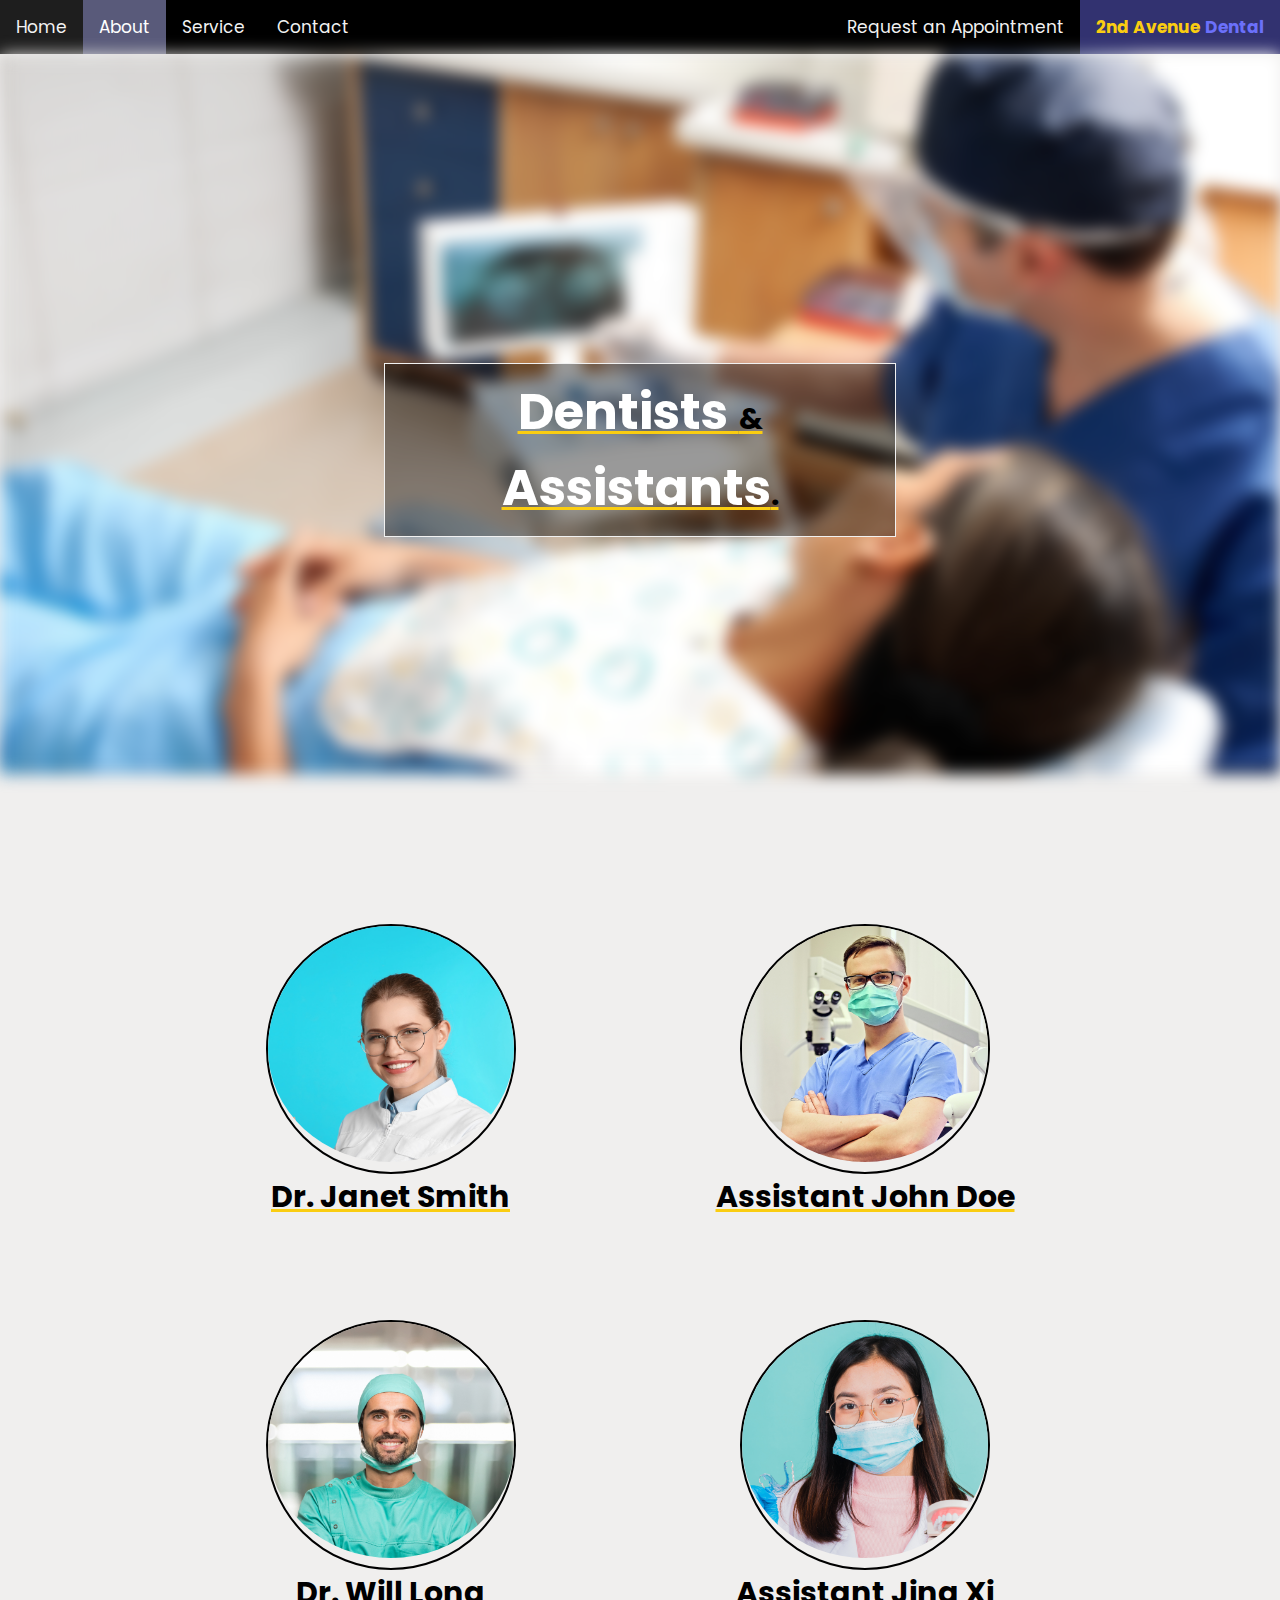
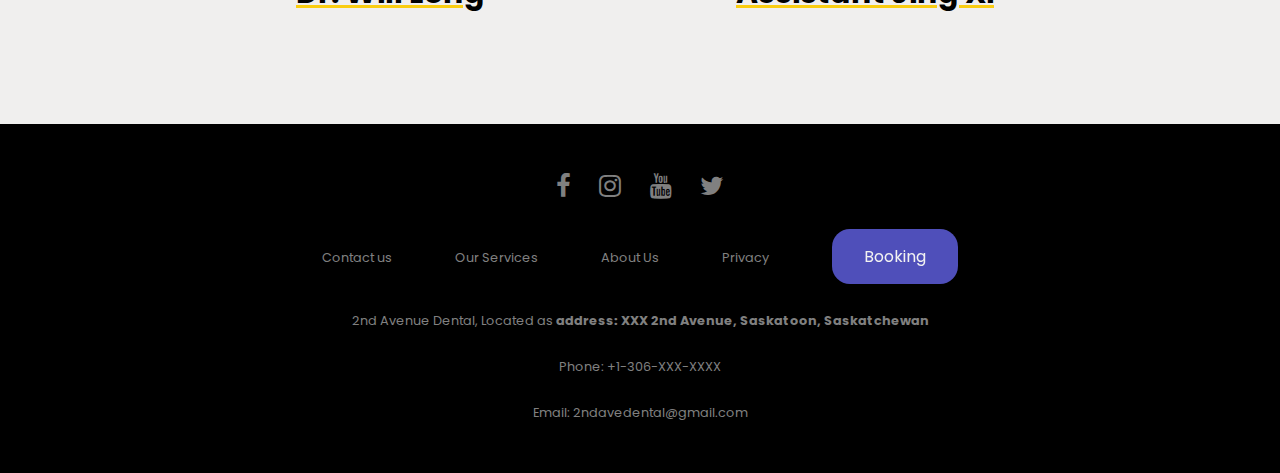
<file: about.html>
<!DOCTYPE html>
<html>
<head>
	<title>About Our Team</title>
	<meta charset="UTR-8">
	<meta name="viewport" content="width=device-width, initial-scale=1.0">
	<meta name="descciption" content="A website for 2nd avenue dental">
	<meta name="keywords" content ="CMPT281, assigment2, 2nd avenue, dental">
	<meta name="author" content="Vinh Pham">
	<link rel="stylesheet" href="Aboutstyle.css" />
	<link rel="stylesheet" href="navbar_style.css" />
	<link rel="stylesheet" href="footerstyle.css" />
	<link rel="icon" type="image/x-icon" href="favicon.ico">
	<link rel="stylesheet" href="https://cdnjs.cloudflare.com/ajax/libs/font-awesome/4.7.0/css/font-awesome.min.css">
</head>
<body>
	<div class="topnav">
		<a href="index.html">Home</a>
		<a class="active" href="about.html">About</a>
		<a href="Service.html">Service</a>
		<a href="contact.html">Contact</a>
		<a class="logo"> <b class="logo-color1">2nd Avenue</b> <b class="logo-color2">Dental</b></a>
		<a class="booking" href="booking.html">Request an Appointment</a>
	</div>
	
	<div class="intro-img"></div>
	
	<div class="intro-about">
		<h4>Dentists <span class="special">&</span> <br>Assistants<span class="special">.</span></h4>
	</div>
	
	<div class="avatar-container">
		<div class="row">
			<div class="member">
				<img src="dentist1.png" alt="Avatar" class="avatar">
				<div class="name">Dr. Janet Smith</div>
			</div>
			
			<div class="member">
				<img src="dentist2.png" alt="Avatar" class="avatar">
				<div class="name">Dr. Will Long</div>
			</div>
		</div>
		<div class="row">
			<div class="member">
				<img src="assistant1.png" alt="Avatar" class="avatar">
				<div class="name">Assistant John Doe</div>
			</div>
		
			<div class="member">
				<img src="assistant2.png" alt="Avatar" class="avatar">
				<div class="name">Assistant Jing Xi</div>
			</div>
		</div>
</div>
</body>

<footer>
	<div class="footer">
		<div class="row">
			<a href="#"><i class="fa fa-facebook"></i></a>
			<a href="#"><i class="fa fa-instagram"></i></a>
			<a href="#"><i class="fa fa-youtube"></i></a>
			<a href="#"><i class="fa fa-twitter"></i></a>
		</div>

		<div class="row">
			<ul>
				<li><a href="contact.html">Contact us</a></li>
				<li><a href="Service.html">Our Services</a></li>
				<li><a href="about.html">About Us</a></li>
				<li><a href="#">Privacy</a></li>
				<li><a href="booking.html"><button>Booking</button></a></li>
			</ul>
		</div>

		<div class="row">
			2nd Avenue Dental, Located as <b>address: <a>XXX 2nd Avenue, Saskatoon, Saskatchewan</a></b> 
		</div>
		
		<div class="row">
			Phone: <a>+1-306-XXX-XXXX<a>
		</div>
		
		<div class="row">
			Email: <a>2ndavedental@gmail.com<a>
		</div>
	</div>
</footer>
</file>
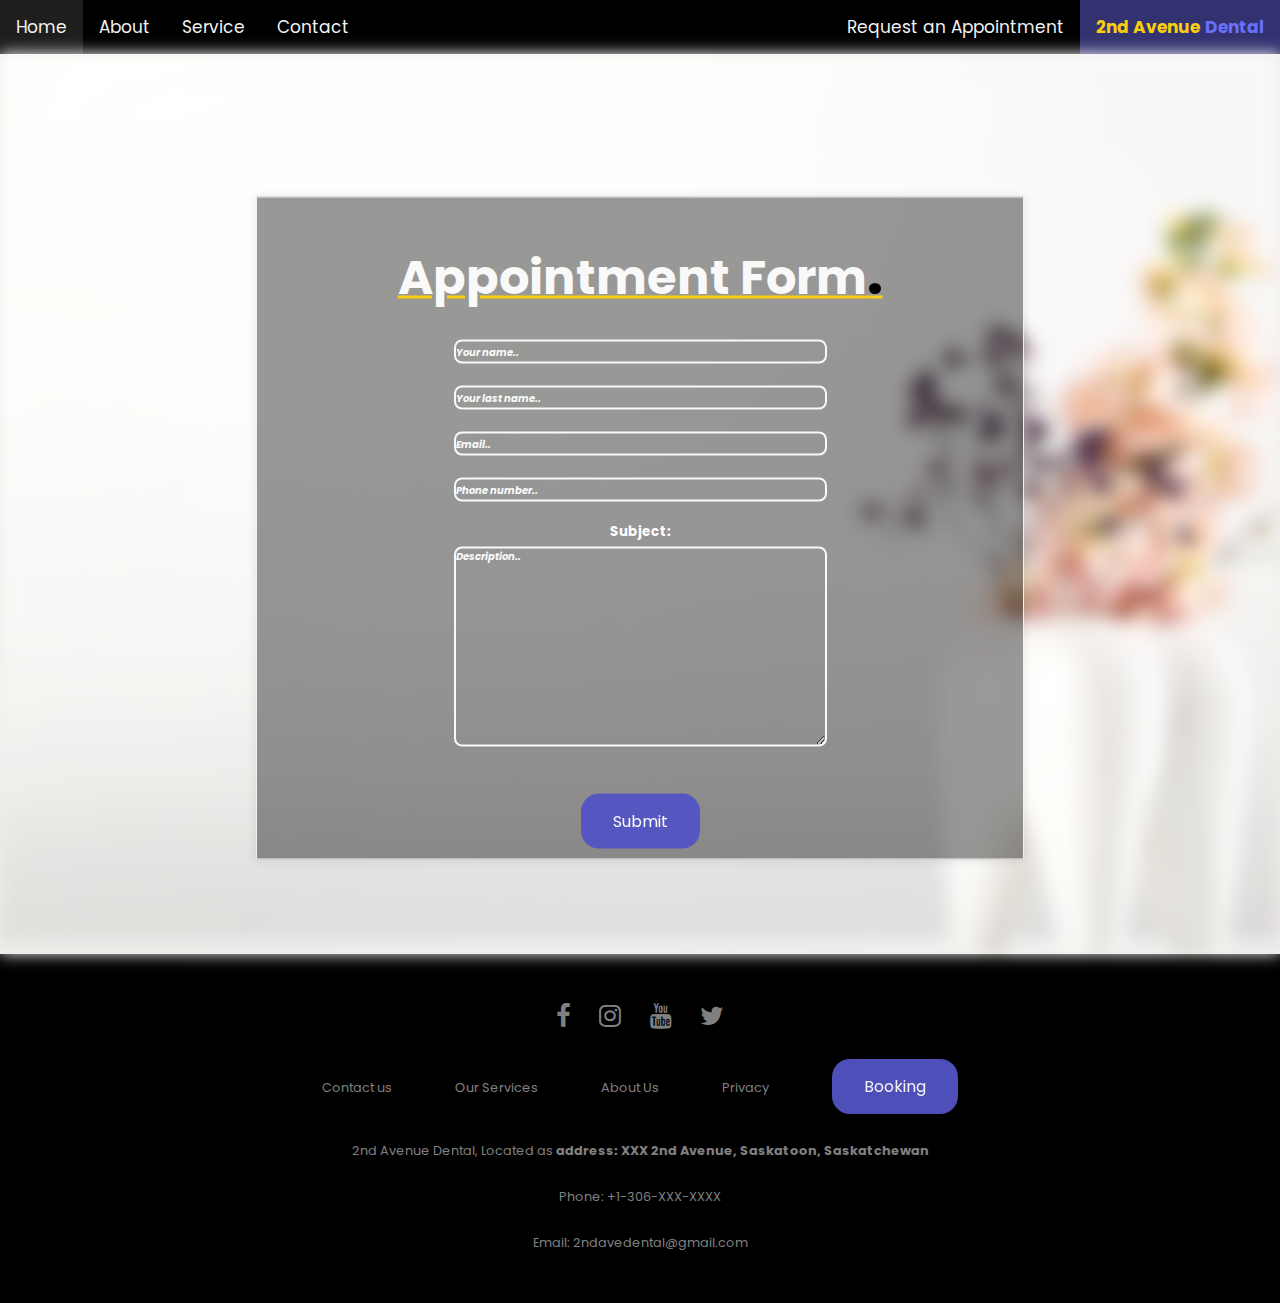
<file: Booking.html>
<!DOCTYPE html>
<html>
<head>
	<title>Appointment form</title>
	<meta charset="UTR-8">
	<meta name="viewport" content="width=device-width, initial-scale=1.0">
	<meta name="descciption" content="A website for 2nd avenue dental">
	<meta name="keywords" content ="CMPT281, assigment2, 2nd avenue, dental">
	<meta name="author" content="Vinh Pham">
	<link rel="stylesheet" href="bookingstyle.css" />
	<link rel="stylesheet" href="navbar_style.css" />
	<link rel="stylesheet" href="footerstyle.css" />
	<link rel="icon" type="image/x-icon" href="favicon.ico">
	<link rel="stylesheet" href="https://cdnjs.cloudflare.com/ajax/libs/font-awesome/4.7.0/css/font-awesome.min.css">
</head>
<body>
	<div class="topnav">
		<a href="index.html">Home</a>
		<a href="about.html">About</a>
		<a href="Service.html">Service</a>
		<a href="contact.html">Contact</a>
		<a class="logo"> <b class="logo-color1">2nd Avenue</b> <b class="logo-color2">Dental</b></a>
		<a class="booking" href="booking.html">Request an Appointment</a>
	</div>
	
	<div class="bg-image"></div>

	<div class="bg-text">
		<h1>Appointment Form<span>.</span></h1>
		<div class="column">
			<div >
				<input type="text" id="fname" name="firstname" placeholder="Your name..">
			</div>
			<div>
				<input type="text" id="lname" name="lastname" placeholder="Your last name..">
			</div>
			<div>
				<input type="text" id="email" name="email" placeholder="Email..">
			</div>
			<div>
				<input type="text" id="phone" name="phone" placeholder="Phone number..">
			</div>
		
			<div>
				<h5>Subject:</h5>
				<textarea type="text" id="subject" name="subject" placeholder="Description.." style="height:200px"></textarea>
			</div>
			<div>
				<br><input type="submit" id="submit" value="Submit">
			</div>
		</div>
	</div>
	
	</div>
</body>

<footer>
	<div class="footer">
		<div class="row">
			<a href="#"><i class="fa fa-facebook"></i></a>
			<a href="#"><i class="fa fa-instagram"></i></a>
			<a href="#"><i class="fa fa-youtube"></i></a>
			<a href="#"><i class="fa fa-twitter"></i></a>
		</div>

		<div class="row">
			<ul>
				<li><a href="contact.html">Contact us</a></li>
				<li><a href="Service.html">Our Services</a></li>
				<li><a href="about.html">About Us</a></li>
				<li><a href="#">Privacy</a></li>
				<li><a href="booking.html"><button>Booking</button></a></li>
			</ul>
		</div>

		<div class="row">
			2nd Avenue Dental, Located as <b>address: <a>XXX 2nd Avenue, Saskatoon, Saskatchewan</a></b> 
		</div>
		
		<div class="row">
			Phone: <a>+1-306-XXX-XXXX<a>
		</div>
		
		<div class="row">
			Email: <a>2ndavedental@gmail.com<a>
		</div>
	</div>
</footer>
</file>
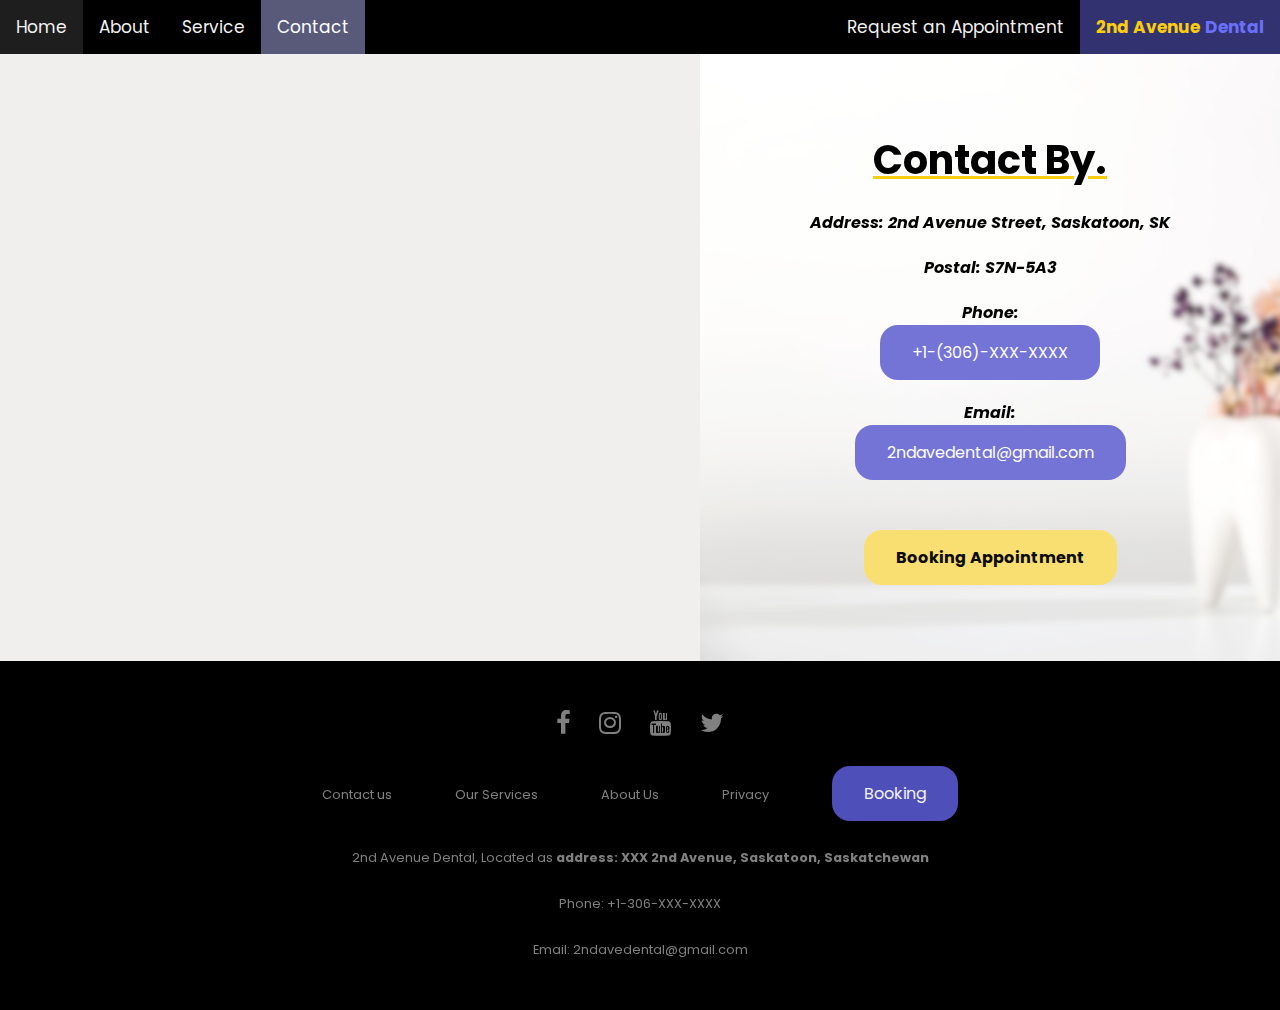
<file: contact.html>
<!DOCTYPE html>
<!--
Name: Vinh Tien Pham
NSID: tip434
Student number: 11290849
Course: CMPT_281_01
-->
<html>
<head>
	<title>Contact Information</title>
	<meta charset="UTR-8">
	<meta name="viewport" content="width=device-width, initial-scale=1.0">
	<meta name="descciption" content="A website for 2nd avenue dental">
	<meta name="keywords" content ="CMPT281, assigment2, 2nd avenue, dental">
	<meta name="author" content="Vinh Pham">
	<link rel="stylesheet" href="contactstyle.css" />
	<link rel="stylesheet" href="navbar_style.css" />
	<link rel="stylesheet" href="slidegallery.css" />
	<link rel="stylesheet" href="footerstyle.css" />
	<link rel="icon" type="image/x-icon" href="favicon.ico">
	<link rel="stylesheet" href="https://cdnjs.cloudflare.com/ajax/libs/font-awesome/4.7.0/css/font-awesome.min.css">
</head>
<body>
	<div class="topnav">
		<a href="index.html">Home</a>
		<a href="about.html">About</a>
		<a href="Service.html">Service</a>
		<a class="active" href="contact.html">Contact</a>
		<a class="logo"> <b class="logo-color1">2nd Avenue</b> <b class="logo-color2">Dental</b></a>
		<a class="booking" href="booking.html">Request an Appointment</a>
	</div>
	
	
	<div class="contact-container">
		<div class="map">
			<iframe class = "location" src="https://www.google.com/maps/embed?pb=!1m18!1m12!1m3!1d2449.2018326702573!2d-106.63861728466584!3d52.130649972763194!2m3!1f0!2f0!3f0!3m2!1i1024!2i768!4f13.1!3m3!1m2!1s0x5304f6b646d2e2e7%3A0x3e73ee3ee41bba21!2sPlace%20Riel%20Student%20Centre!5e0!3m2!1sen!2sca!4v1670297528572!5m2!1sen!2sca" width="700" height="600" style="border:0;" allowfullscreen="" loading="lazy" referrerpolicy="no-referrer-when-downgrade"></iframe>
		</div>
		<div class="infor">
			<h1>Contact By.</h1>
			<h2>Address: <a>2nd Avenue Street, Saskatoon, SK</a></h2>
			<h2>Postal: <a>S7N-5A3</a></h2>
			<h2>Phone:</h2>
			<button class="button1">+1-(306)-XXX-XXXX</button>
			<h2>Email:</h2>
			<button class="button1">2ndavedental@gmail.com</button>
			
			<div class="booking"><button onclick="window.location.href='booking.html';">Booking Appointment</button></div>
		</div>
	</div>
</body>

<footer>
	<div class="footer">
		<div class="row">
			<a href="#"><i class="fa fa-facebook"></i></a>
			<a href="#"><i class="fa fa-instagram"></i></a>
			<a href="#"><i class="fa fa-youtube"></i></a>
			<a href="#"><i class="fa fa-twitter"></i></a>
		</div>

		<div class="row">
			<ul>
				<li><a href="contact.html">Contact us</a></li>
				<li><a href="Service.html">Our Services</a></li>
				<li><a href="about.html">About Us</a></li>
				<li><a href="#">Privacy</a></li>
				<li><a href="booking.html"><button>Booking</button></a></li>
			</ul>
		</div>

		<div class="row">
			2nd Avenue Dental, Located as <b>address: <a>XXX 2nd Avenue, Saskatoon, Saskatchewan</a></b>
		</div>
		
		<div class="row">
			Phone: <a>+1-306-XXX-XXXX<a>
		</div>
		
		<div class="row">
			Email: <a>2ndavedental@gmail.com<a>
		</div>
	</div>
</footer>
</file>
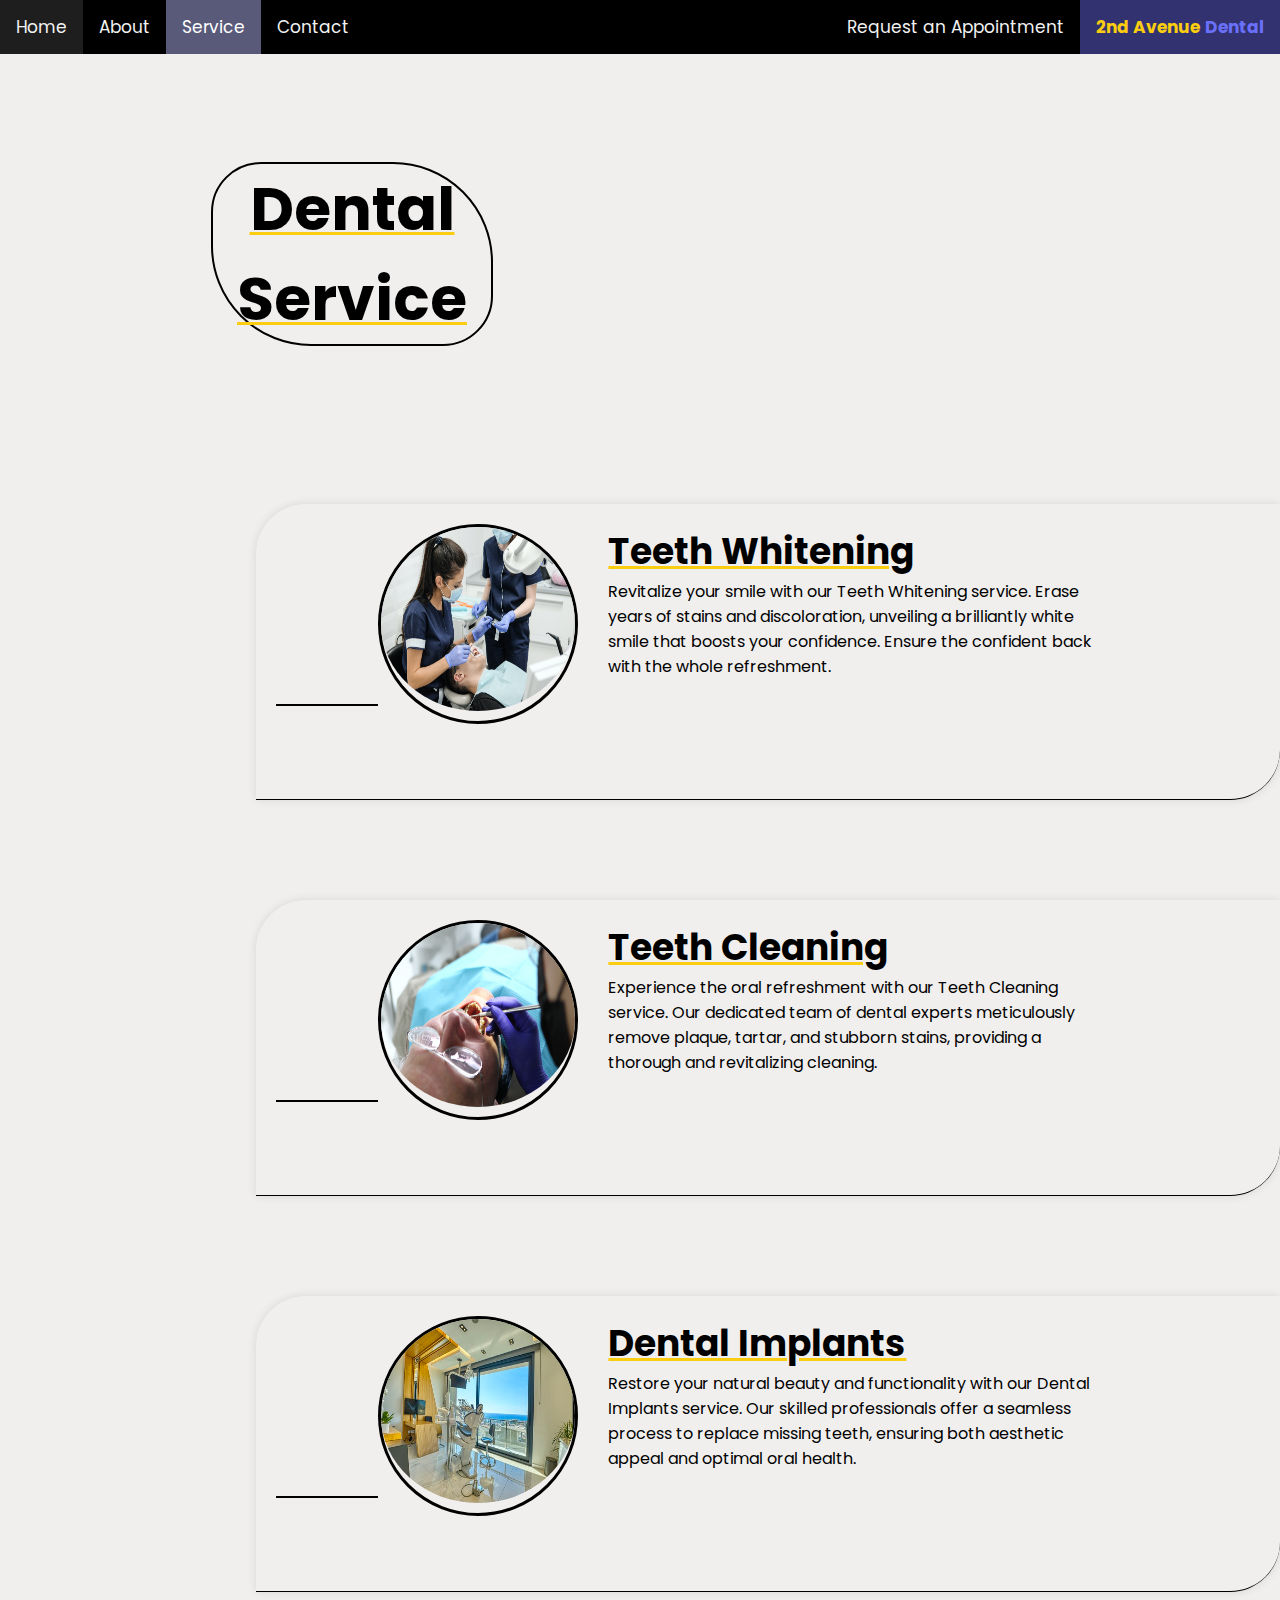
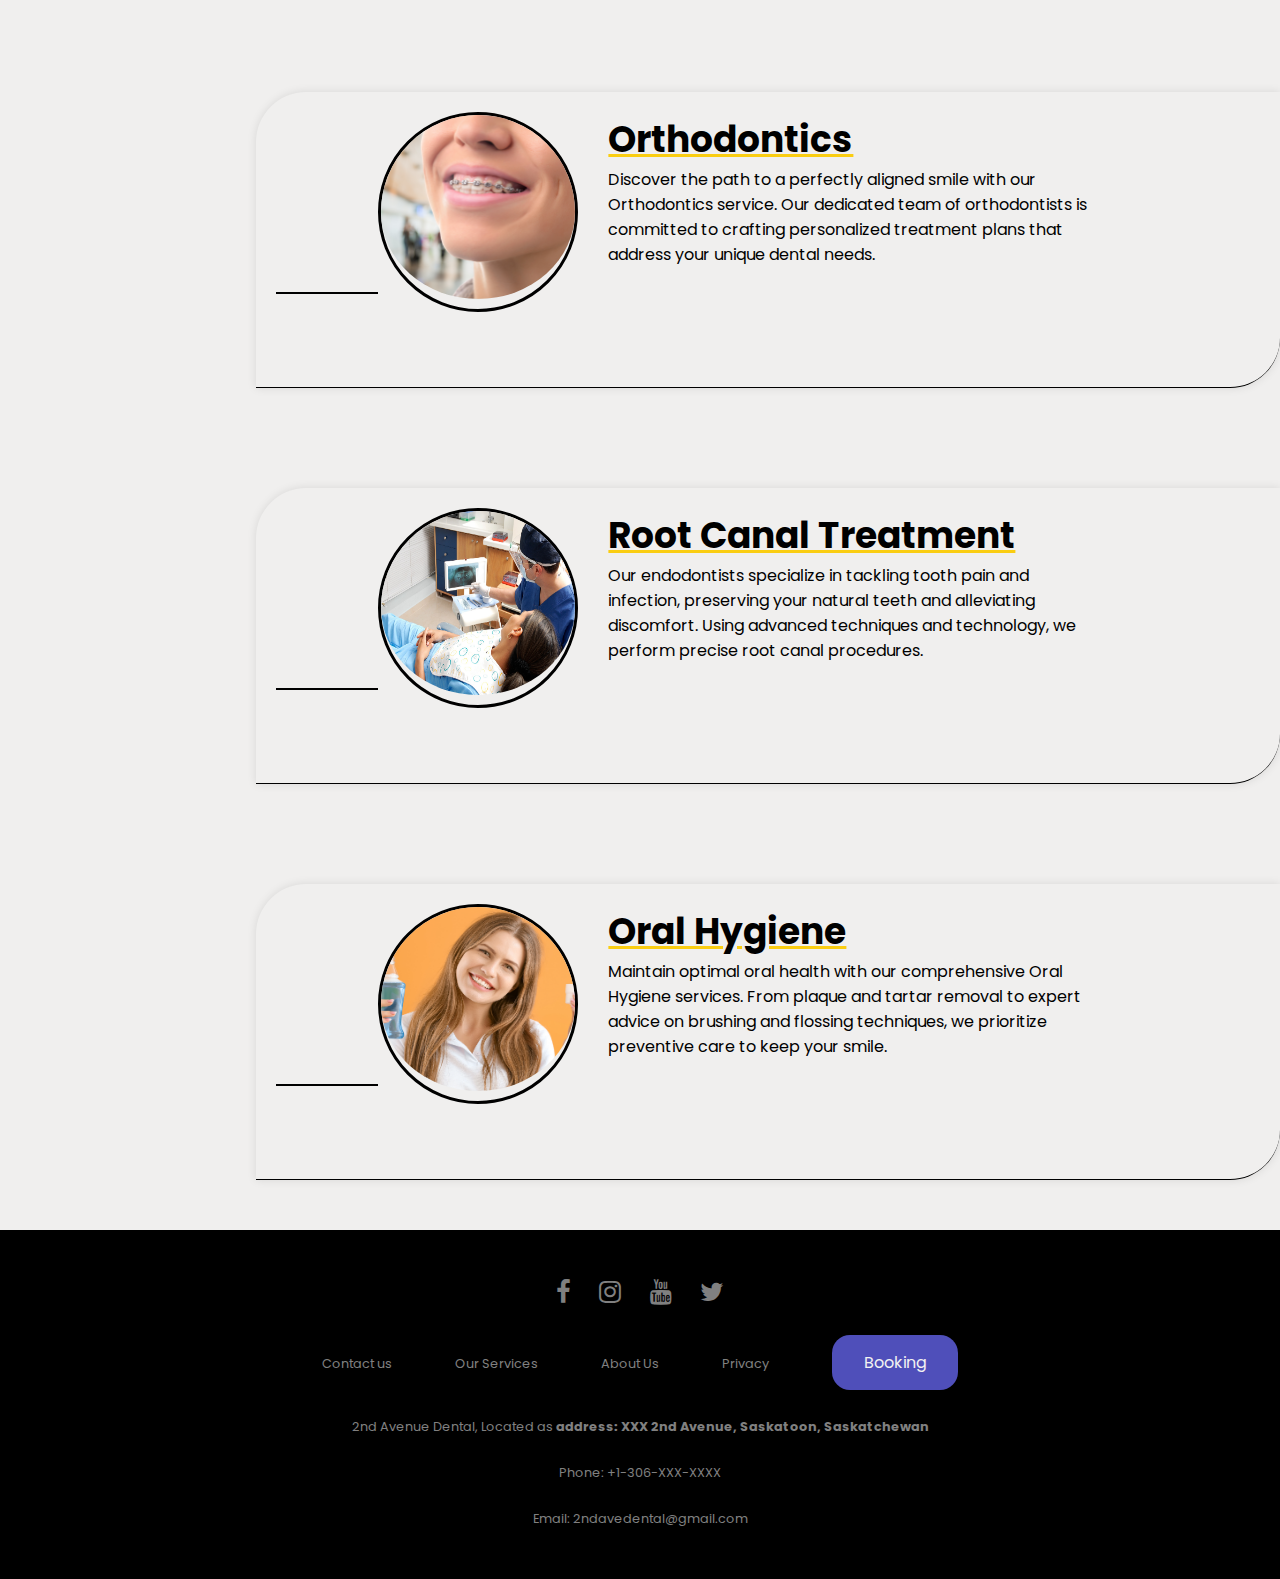
<file: Service.html>
<!DOCTYPE html>
<!--
Name: Vinh Tien Pham
NSID: tip434
Student number: 11290849
Course: CMPT_281_01
-->
<html>
<head>
	<title>Services</title>
	<meta charset="UTR-8">
	<meta name="viewport" content="width=device-width, initial-scale=1.0">
	<meta name="descciption" content="A website for 2nd avenue dental">
	<meta name="keywords" content ="CMPT281, assigment2, 2nd avenue, dental">
	<meta name="author" content="Vinh Pham">
	<link rel="stylesheet" href="servicestyle.css" />
	<link rel="stylesheet" href="navbar_style.css" />
	<link rel="stylesheet" href="slidegallery.css" />
	<link rel="stylesheet" href="footerstyle.css" />
	<link rel="icon" type="image/x-icon" href="favicon.ico">
	<link rel="stylesheet" href="https://cdnjs.cloudflare.com/ajax/libs/font-awesome/4.7.0/css/font-awesome.min.css">
</head>
<body>
	<div class="topnav">
		<a href="index.html">Home</a>
		<a href="about.html">About</a>
		<a class="active" href="Service.html">Service</a>
		<a href="contact.html">Contact</a>
		<a class="logo"> <b class="logo-color1">2nd Avenue</b> <b class="logo-color2">Dental</b></a>
		<a class="booking" href="booking.html">Request an Appointment</a>
	</div>
	
	<div class="heading">
		<h1>Dental Service</h1>
	</div>
	
	<div class="service-container">
		<div class="container">
			<img src="About.jpg" alt="service1" class="service">
			<div>
			<h1>Teeth Whitening</h1>
			<p>Revitalize your smile with our Teeth Whitening service. Erase years of stains and discoloration, unveiling a brilliantly white smile that boosts your confidence. Ensure the confident back with the whole refreshment.</p>
			</div>
		</div>
			
		<div class="container">
			<img src="Services.jpg" alt="service2" class="service">
			<div>
			<h1>Teeth Cleaning</h1>
			<p>Experience the oral refreshment with our Teeth Cleaning service. Our dedicated team of dental experts meticulously remove plaque, tartar, and stubborn stains, providing a thorough and revitalizing cleaning.</p>
			</div>
		</div>
		
		<div class="container">
			<img src="Contact.jpg" alt="service3" class="service">
			<div>
			<h1>Dental Implants</h1>
			<p>Restore your natural beauty and functionality with our Dental Implants service. Our skilled professionals offer a seamless process to replace missing teeth, ensuring both aesthetic appeal and optimal oral health.</p>
			</div>
		</div>
		
		<div class="container">
			<img src="othor.png" alt="service4" class="service">
			<div>
			<h1>Orthodontics</h1>
			<p>Discover the path to a perfectly aligned smile with our Orthodontics service. Our dedicated team of orthodontists is committed to crafting personalized treatment plans that address your unique dental needs.</p>
			</div>
		</div>
		
		<div class="container">
			<img src="dentist2.jpg" alt="service5" class="service">
			<div>
			<h1>Root Canal Treatment</h1>
			<p> Our endodontists specialize in tackling tooth pain and infection, preserving your natural teeth and alleviating discomfort. Using advanced techniques and technology, we perform precise root canal procedures.</p>
			</div>
		</div>
		
		<div class="container">
			<img src="oral.png" alt="service6" class="service">
			<div>
			<h1>Oral Hygiene</h1>
			<p>Maintain optimal oral health with our comprehensive Oral Hygiene services. From plaque and tartar removal to expert advice on brushing and flossing techniques, we prioritize preventive care to keep your smile.</p>
			</div>
		</div>
		
	</div>
</body>

<footer>
	<div class="footer">
		<div class="row">
			<a href="#"><i class="fa fa-facebook"></i></a>
			<a href="#"><i class="fa fa-instagram"></i></a>
			<a href="#"><i class="fa fa-youtube"></i></a>
			<a href="#"><i class="fa fa-twitter"></i></a>
		</div>

		<div class="row">
			<ul>
				<li><a href="contact.html">Contact us</a></li>
				<li><a href="Service.html">Our Services</a></li>
				<li><a href="about.html">About Us</a></li>
				<li><a href="#">Privacy</a></li>
				<li><a href="booking.html"><button>Booking</button></a></li>
			</ul>
		</div>

		<div class="row">
			2nd Avenue Dental, Located as <b>address: <a>XXX 2nd Avenue, Saskatoon, Saskatchewan</a></b>
		</div>
		
		<div class="row">
			Phone: <a>+1-306-XXX-XXXX<a>
		</div>
		
		<div class="row">
			Email: <a>2ndavedental@gmail.com<a>
		</div>
	</div>
</footer>
</file>
<file: Aboutstyle.css>
@import url('https://fonts.googleapis.com/css2?family=Poppins:wght@300;400;500;600;700&display=swap');
@import url('https://fonts.googleapis.com/css2?family=Nunito:wght@300;400;600;700&display=swap');
@import url('https://fonts.googleapis.com/css2?family=Playfair+Display:wght@400;700&display=swap');
@import url('https://fonts.googleapis.com/css2?family=Quicksand:wght@400;700&display=swap');

body, html {
  height: 100%;
  background-color:#F0EFEE;
  text-align:center;
  font-family:'Poppins', cursive;
}

* {
  margin: 0;
	padding: 0;
	box-sizing: border-box;
	font-family:'Poppins', san-serif;
	scroll-behavior: smooth;
}

.intro-img{
	/* The image used */
  background-image: url("dentist2.jpg");

  /* Add the blur effect */
  filter: blur(8px);
  -webkit-filter: blur(8px);

  /* Set bigger height */
  height: 80%;

  /* Center and scale the image nicely */
  background-position: center;
  background-repeat: no-repeat;
  background-size: cover;
  
  /* Declaring animation*/
  animation-name:showup;
  animation: showup 2s;
}

/* Position text in the middle of the page/image */
.intro-about {
  background-color: rgb(0,0,0); /* Fallback color */
  background-color: rgba(0,0,0, 0.4); /* Black w/opacity/see-through */
  color: white;
  font-weight: bold;
  border: 1px solid #f1f1f1;
  position: absolute;
  top: 50%;
  left: 50%;
  transform: translate(-50%, -50%);
  z-index: 2;
  width: 40%;
  height:auto;
  padding: 10px;
  text-align: center;

}

.intro-about h4{
	font-size: 50px;
  text-decoration: underline;
  text-decoration-color: #FACD11;
  text-decoration-thickness: 3px;
}

.special{
  color:#000;
  font-size: 30px;
}

.avatar {
  vertical-align: middle;
  width: 250px;
  height: 250px;
  border-radius: 50%;
  padding-bottom: 10px;
  padding-bottom: 10px;
  border-style:solid;
  border-width: 2.5px;
  
}

/* Using flexbox to layout the dental team */
.avatar-container{
	min-height: 100%;
	display: flex;
	flex-wrap: wrap;
	flex-direction: row;
	justify-content: center;
	/* Declaring animation*/
	animation-name:showup;
	animation: showup 2s;
  margin-top: 50px;
}

.member{
  margin:100px 100px;
}

.name{
  font-size: 30px;
  text-decoration: underline;
  text-decoration-color: #FACD11;
  text-decoration-thickness: 3px;
  font-weight: bold;
}



/*background animation*/
@keyframes showup{
	0%		{opacity:0%;}
	25%		{opacity:25;}
	50%		{opacity:50%;}
	75%		{opacity:75%;}
	100%	{opacity:100%;}
}

/*service pic's opacity decreaseed when user's mouse point to it.*/
.avatar-container > div > img:hover{
	opacity: 70%;
}

@media (max-width:700px){
  .intro-about{
    width: 80%;
  }
  .avatar-container{
    flex-direction: column;
  }
  
  .member{
    margin: 20px;
  }
  .member img{
    max-width: 150px;
    height:auto;

  }

  .name{
    font-size: 24px;
  }
}
</file>
<file: navbar_style.css>
/* Add a black background color to the top navigation */

@import url('https://fonts.googleapis.com/css2?family=Poppins:wght@300;400;500;600;700&display=swap');

.topnav {
	background-color: #000;
	overflow: hidden;
}

/* Style the links inside the navigation bar */
.topnav a {
	float: left;
	color: #f2f2f2;
	text-align: center;
	padding: 14px 16px;
	text-decoration: none;
	font-size: 17px;
	transition:all 1s;
}

/* Change the color of links on hover */
.topnav a:hover {
	background-color:#1e1e1e;
	color: #f3f3f3;
}

/* Add a color to the active/current link */
.topnav a.active {
	background-color: #595A7A;
	color: white;
}

/*request an booking and logo options are on the right of navigation bar*/
.topnav .booking{
	float: right;
}

.topnav .logo{
	background-color: #323270;
	float: right;
}

.center {
  display: block;
  margin-left: auto;
  margin-right: auto;
  width: 75%;
  
}

/*style the logo*/
.logo{
	font-family: 'Poppins', cursive;
}

.logo .logo-color1{
	color:#FACD11;
}

.logo .logo-color2{
	color:#6B70FA;
}
</file>
<file: footerstyle.css>
/*
Name: Vinh Tien Pham
NSID: tip434
Course: CMPT_281(01)
Student number: 11290849
*/

.footer{
background:#000;
padding:30px 0px;
font-family: 'Play', sans-serif;
text-align:center;
}

.footer .row{
width:100%;
margin:1% 0%;
padding:0.6% 0%;
color:gray;
font-size:0.8em;
}

.footer .row a{
text-decoration:none;
color:gray;
transition:0.5s;
}

.footer .row a:hover{
color:#fff;
}

.footer .row ul{
width:100%;
}

.footer .row ul li{
display:inline-block;
margin:0px 30px;
}

.footer .row a i{
font-size:2em;
margin:0% 1%;
}

@media (max-width:720px){
.footer{
text-align:left;
padding:5%;
}
.footer .row ul li{
display:block;
margin:10px 0px;
text-align:left;
}
.footer .row a i{
margin:0% 3%;
}
}

.row button{
	background-color: #5454C4;
	border: none;
	color: white;
	padding: 15px 32px;
	text-align: center;
	text-decoration: none;
	display: inline-block;
	font-size: 16px;
	opacity: 95%;
	border-radius: 18px
}

.row button:hover{
	background-color:blue;
}
</file>
<file: bookingstyle.css>
@import url('https://fonts.googleapis.com/css2?family=Poppins:wght@300;400;500;600;700&display=swap');
* {
  margin: 0;
	padding: 0;
	box-sizing: border-box;
	font-family:'Poppins', san-serif;
	scroll-behavior: smooth;
}

body, html {
	height: 100%;
	background-color:#F0EFEE;
	text-align:center;
}

.bg-image {
	/* The image used */
	background-image: url("dental-bg.png");

	/* Add the blur effect */
	filter: blur(8px);
	-webkit-filter: blur(8px);

	/* Full height */
	height: 100%;

	/* Center and scale the image nicely */
	background-position: center;
	background-repeat: no-repeat;
	background-size: cover;
}

/* Position text in the middle of the page/image */
.bg-text {
	background-color: rgb(0,0,0); /* Fallback color */
	background-color: rgba(0,0,0, 0.4); /* Black with opacity*/
	color: white;
	margin-top:15px;
	font-weight: bold;
	border: 1px solid #f1f1f1;
	position: absolute;
	top: 57%;
	left: 50%;
	transform: translate(-50%, -50%);
	z-index: 2;
	width: 60%;
	padding: 10px;
	text-align: center;
	box-shadow: 0px 0px 10px rgba(0, 0, 0, 0.1);
}

.bg-text h1{
	color:#f9f9f9;
	font-size:48px;
	text-decoration: underline;
	text-decoration-color: #FACD11;
  text-decoration-thickness: 3px;
	margin:20px 0 ;
}

.bg-text h1 span{
	color:#000;
	font-size: 60px;
}

input[type=text]{
	background-color:transparent;
	width: 50%;
	height:auto;
	color:white;
	border:2px solid #f9f9f9;
	border-radius: 8px;
	margin-bottom: 20px;
}


input::placeholder, textarea::placeholder{
	color: #f9f9f9;
	font-weight: bold;
	font-style: italic;
	font-size: 10px;
}

/* Style the submit button with a specific background color etc */
input[type=submit] {
	background-color: #5454C4;
	color: white;
	padding: 15px 32px;
	border: none;
	font-size:16px;
	border-radius: 18px;
	cursor: pointer;
	display:inline-block;
	opacity:95%;
	margin-top:15px;
	transition: all 1s;
}

textarea{
	background-color:transparent;
	color:white;
	border:2px solid #f9f9f9;
	border-radius:8px;
	margin-top:5px;
	width: 50%;
	height:auto;
}
/* When moving the mouse over the submit button, add a darker green color */
input[type=submit]:hover {
  background-color:  blue;
}

@media (max-width:700px){
	.bg-text{
		width: 80%;
		height: auto;
		margin-top: 50px;
	}
}
</file>
<file: contactstyle.css>
@import url('https://fonts.googleapis.com/css2?family=Poppins:wght@300;400;500;600;700&display=swap');
* {
  margin: 0;
	padding: 0;
	box-sizing: border-box;
	font-family:'Poppins', san-serif;
	scroll-behavior: smooth;
}

body, html {
	height: 100%;
	background-color:#F0EFEE;
	text-align:center;
}

.contact-container{
	display: flex;
	justify-content:center;
	width: 100%;
}

.infor{
	background-image: url('dental-bg.png');
	background-size: cover;
	background-repeat: no-repeat;
	color: #000;
	display: flex;
	flex-direction: column;
	align-items: center;
	justify-content: center;
	width: 100%;
	height:auto
}

.map{
	border-radius:16px;
}

.infor h1{
	font-size:40px;
	text-decoration: underline;
	text-decoration-color: #FACD11;
  text-decoration-thickness: 3px;
}

.infor h2{
	font-size: 16px;
	font-style: italic;
	margin-top:20px;
}

/*style button*/
.infor .button1{
	background-color: #6d6dd5;
	border: none;
	color: white;
	padding: 15px 32px;
	text-align: center;
	text-decoration: none;
	display: inline-block;
	font-size: 16px;
	opacity: 95%;
	border-radius: 18px;
	transition: all 1s;
}

.infor .button1:hover{
	background-color: #6B70FA;
  transform: translateY(2.5px);
}

.infor .booking button{
	background-color: #FADE6B;
	border:none;
	color: #000;
	font-weight: bold;
	padding: 15px 32px;
	text-align: center;
	text-decoration: none;
	display: inline-block;
	font-size: 16px;
	opacity: 95%;
	border-radius: 18px;
	transition: all 1s;
	margin-top: 50px;
}

.infor .booking button:hover{
	background-color: #AD9328;
}


@media (max-width:700px){
	.infor{
		height: 600px;
	}

	.contact-container{
		flex-direction: column-reverse;
	}
	
	.map{
		display: none;
	}
}
</file>
<file: slidegallery.css>
/*
Name: Vinh Tien Pham
NSID: tip434
Course: CMPT_281(01)
Student number: 11290849
*/

* {
  box-sizing: border-box;
}

/* Position the image container (needed to position the left and right arrows) */
.container {
  position: relative;
  margin-bottom:50px;
  margin-top: 50px;
}

/* Hide the images by default */
.mySlides {
  display: none;
  justify-content: center;
  padding: 20px;
  margin:0 20px;
}

/* Add a pointer when hovering over the thumbnail images */
.cursor {
  cursor: pointer;
}

/* Next & previous buttons */
.prev,
.next {
  cursor: pointer;
  position: absolute;
  top: 40%;
  width: auto;
  padding: 16px;
  margin-top: -50px;
  color: white;
  font-weight: bold;
  font-size: 20px;
  border-radius: 0 3px 3px 0;
  user-select: none;
  -webkit-user-select: none;
}

/* Position the "next button" to the right */
.next {
  right: 0;
  border-radius: 3px 0 0 3px;
}

/* On hover, add a black background color with a little bit see-through */
.prev:hover,
.next:hover {
  background-color: rgba(0, 0, 0, 0.8);
}

.mySlides img{
	border-radius:50%;
	width: 50%;
  height: auto;
	display: block;
	margin-left: auto;
	margin-right: auto;
  border-style:groove;
  border-width: 5px;
}


/* Number text (1/3 etc) */
.numbertext {
  color: black;
  font-size: 50px;
  padding: 8px 12px;
  position: absolute;
  top: 35%;
  left:50%;
  transform:translate(-50%, -50%);
  text-align:center;
}

.numbertext button{
	background-color: #393DAD;
	border-radius: 18px;
	border:none;
	color: #fff;
	padding: 15px 32px;
	text-align: center;
	text-decoration: none;
	display: inline-block;
	font-size: 40px;
	opacity: 1;
	
}

.numbertext button:hover{
	background-color: #6B70FA;
}

.row:after {
  content: "";
  display: table;
  clear: both;
}

/* Four columns side by side */
.column {
  float: left;
  width: 25%;
}
.column img{
	border-radius: 50px;
}

/* Add a transparency effect for thumnbail images */
.demo {
  opacity: 0.6;
  width: 70%;
  margin: 50px 100px;
  border-style:groove;
  border-width: 5px;
}

.active,
.demo:hover {
  opacity: 1;
}
</file>
<file: servicestyle.css>
@import url('https://fonts.googleapis.com/css2?family=Poppins:wght@300;400;500;600;700&display=swap');

body, html {
  height: 100%;
  background-color:#F0EFEE;
  text-align:center;
}

* {
  margin: 0;
	padding: 0;
	box-sizing: border-box;
	font-family:'Poppins', san-serif;
	scroll-behavior: smooth;
}

.heading{
  width: 55%;
  height:400px;
  display: flex;
  flex-direction: column;
  justify-content: center;
  align-items: center;
}

.heading h1{
  font-size: 60px;
  text-decoration: underline;
  text-decoration-color: #FACD11;
  text-decoration-thickness: 3px;
  border-radius: 50px 100px;
  border-style: solid;
  border-width: 2.5px;
  width: 40%;
  height:auto;
}



.service {
  width: 200px;
  height: 200px;
  border-radius: 50%;
  padding-bottom: 10px;
  padding-bottom: 10px;
  border-style: solid;
}

/* Using flexbox to layout the dental team */
.service-container{
	min-height: 100%;
	display: flex;
	flex-wrap: wrap;
	flex-direction: row;
	justify-content: center;
	margin-left:20%;
	/* Declaring animation*/
	animation-name:showup;
	animation: showup 2s;
}

.container {
  background-color: #F0EFEE;
  display: flex;  
  justify-content: left;
  align-items: left;
  flex-direction: row;
  padding: 20px;
  border-bottom-style: solid;
  border-width: 0.5px;
  border-radius: 50px 0 50px 0;
  box-shadow: 0px 0px 10px rgba(0, 0, 0, 0.1);
}

.service-container .container::before{
  content: "";
  width:8vw;
  height:0.2vh;
  background-color: #000000;
  position: relative;
  top: 20vh;
}

.service-container .container div {
  display: flex;
  text-align: left;
  flex-direction: column;
  font-size:16px;
  width: 50%;
  margin-bottom:100px;
  margin-left: 30px;
}

.container h1{
  font-size:36px;
  text-decoration: underline;
  text-decoration-color: #FACD11;
  text-decoration-thickness: 3px;
}

/*background animation*/
@keyframes showup{
	0%		{opacity:0%;}
	25%		{opacity:25;}
	50%		{opacity:50%;}
	75%		{opacity:75%;}
	100%	{opacity:100%;}
}

/*service pic's opacity decreaseed when user's mouse point to it.*/
.service-container > div > img:hover{
	transform: translateY(2px);
}

@media (max-width:700px){
  .heading{
    width:100%;
  }
  .heading h1{
    width: 80%;
  }

  .service-container{
    width: 50%;
  }
  
  .container p{
    font-size:14px;
  }
}
</file>
